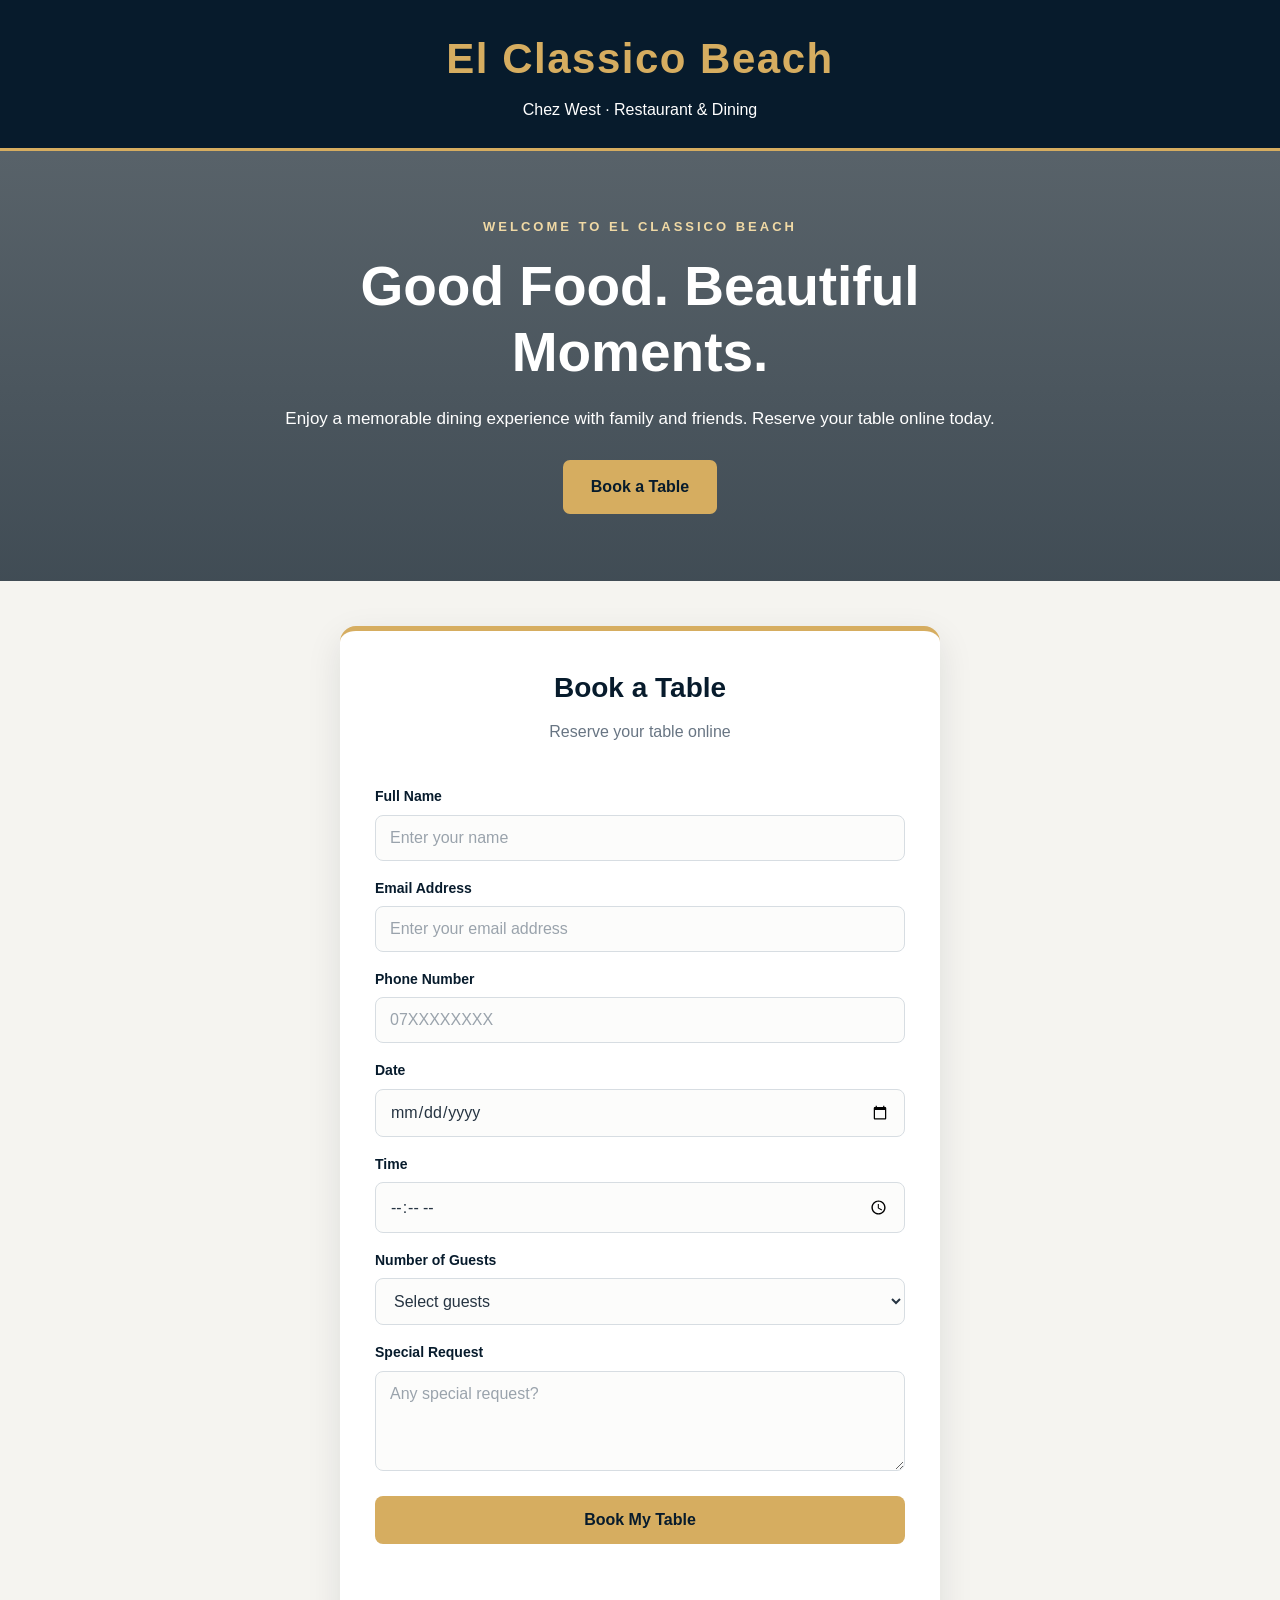
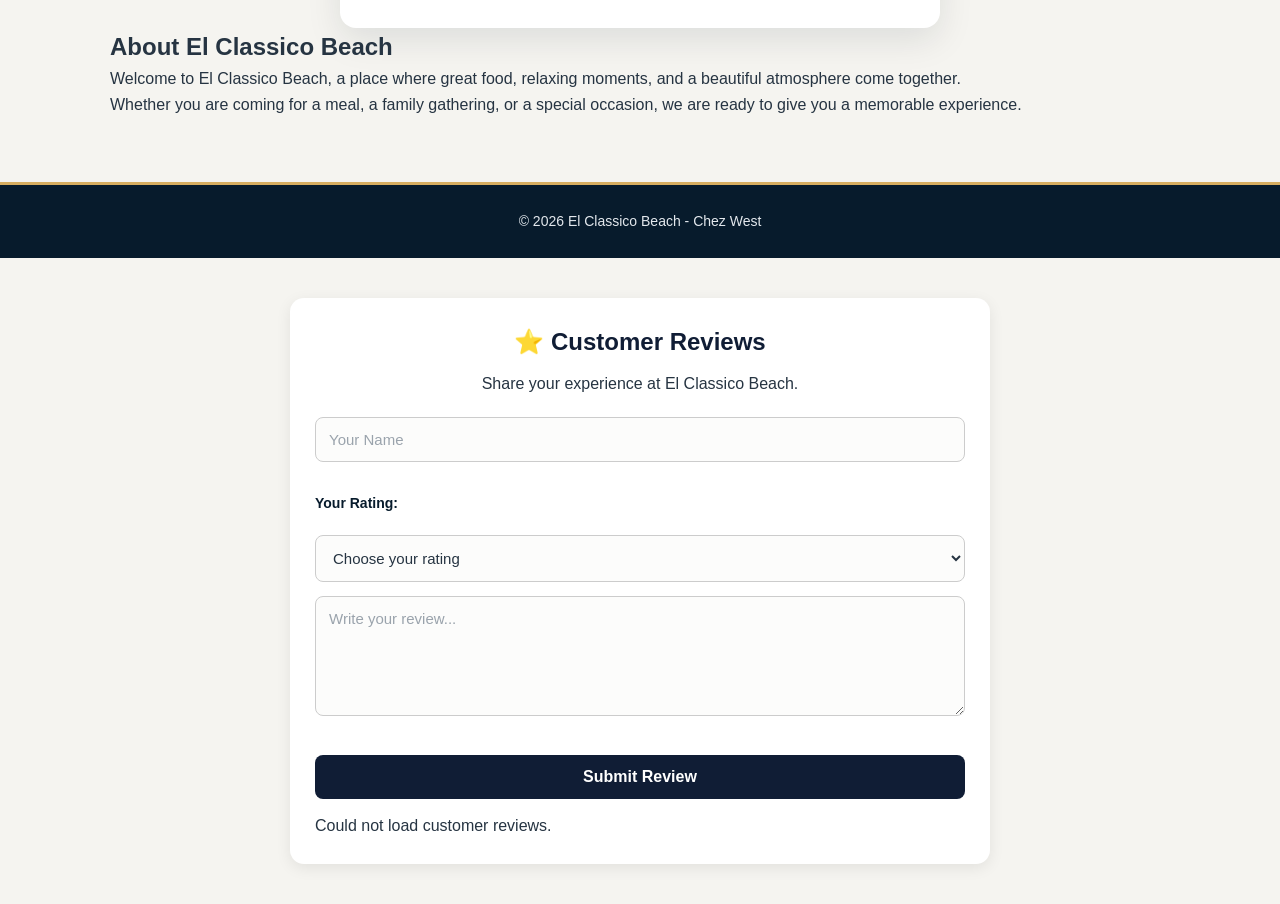
<file: index.html>
<!DOCTYPE html>

<html lang="en">

<head>

    <meta charset="UTF-8">

    <meta name="viewport" content="width=device-width, initial-scale=1.0">

    <title>El Classico Beach - Table Booking</title>

    <link rel="stylesheet" href="style.css">

</head>

<body>

   <header class="site-header">

    <h1>El Classico Beach</h1>

    <p>Chez West · Restaurant & Dining</p>

</header>

<section class="hero">

    <div class="hero-content">

        <p class="hero-label">WELCOME TO EL CLASSICO BEACH</p>

        <h2>Good Food. Beautiful Moments.</h2>

        <p>

            Enjoy a memorable dining experience with family and friends.

            Reserve your table online today.

        </p>

        <a href="#bookingForm" class="hero-button">Book a Table</a>

    </div>

</section>

<main>

        <section class="booking-box">

            <h2>Book a Table</h2>

            <p>Reserve your table online</p>

            <form id="bookingForm">

                <label for="name">Full Name</label>

                <input type="text" id="name" placeholder="Enter your name" required>

                <label for="email">Email Address</label>

<input

    type="email"

    id="email"

    name="email"

    placeholder="Enter your email address"

    required

>

                <label for="phone">Phone Number</label>

                <input type="tel" id="phone" placeholder="07XXXXXXXX" required>

                <label for="date">Date</label>

                <input type="date" id="date" required>

                <label for="time">Time</label>

                <input type="time" id="time" required>

                <label for="guests">Number of Guests</label>

                <select id="guests" required>

                    <option value="">Select guests</option>

                    <option value="1">1 person</option>

                    <option value="2">2 people</option>

                    <option value="3">3 people</option>

                    <option value="4">4 people</option>

                    <option value="5">5 people</option>

                    <option value="6">6 people</option>

                    <option value="7">7 people</option>

                    <option value="8">8 people</option>

                </select>

                <label for="message">Special Request</label>

                <textarea id="message" placeholder="Any special request?"></textarea>

                <button type="submit">Book My Table</button>

            </form>

            <div id="bookingStatus" style="margin-top: 25px;"></div>

            <div id="confirmation"></div>

        </section>

        <section class="about-section">

    <div class="about-content">

        <h2>About El Classico Beach</h2>

        <p>

            Welcome to El Classico Beach, a place where great food,

            relaxing moments, and a beautiful atmosphere come together.

        </p>

        <p>

            Whether you are coming for a meal, a family gathering,

            or a special occasion, we are ready to give you a memorable experience.

        </p>

    </div>

</section>

    </main>

    <footer>

        <p>© 2026 El Classico Beach - Chez West</p>

    </footer>

    <script src="script.js"></script>

        <!-- CUSTOMER REVIEWS SECTION -->

<section class="reviews-section">

    <h2>⭐ Customer Reviews</h2>

    <p>Share your experience at El Classico Beach.</p>

    <form id="reviewForm">

        <input

            type="text"

            id="reviewName"

            placeholder="Your Name"

            minlength="2"

            maxlength="100"

            required

        >

        <label for="reviewRating">Your Rating:</label>

        <select id="reviewRating" required>

            <option value="">Choose your rating</option>

            <option value="5">⭐⭐⭐⭐⭐ Excellent</option>

            <option value="4">⭐⭐⭐⭐ Very Good</option>

            <option value="3">⭐⭐⭐ Good</option>

            <option value="2">⭐⭐ Fair</option>

            <option value="1">⭐ Poor</option>

        </select>

        <textarea

            id="reviewComment"

            placeholder="Write your review..."

            minlength="3"

            maxlength="1000"

            required

        ></textarea>

        <button type="submit">Submit Review</button>

        <p id="reviewMessage" role="status"></p>

    </form>

    <div id="approvedReviews">

        <p>Loading customer reviews...</p>

    </div>

</section>

<script>

    // CUSTOMER REVIEWS

const reviewForm = document.getElementById("reviewForm");

const reviewMessage = document.getElementById("reviewMessage");

const approvedReviews = document.getElementById("approvedReviews");

// Submit a customer review

reviewForm.addEventListener("submit", async function(event) {

    event.preventDefault();

    const customerName =

        document.getElementById("reviewName").value.trim();

    const rating =

        Number(document.getElementById("reviewRating").value);

    const comment =

        document.getElementById("reviewComment").value.trim();

    try {

        const response = await fetch(

            `${SUPABASE_URL}/rest/v1/customer_reviews`,

            {

                method: "POST",

                headers: {

                    "Content-Type": "application/json",

                    "apikey": SUPABASE_KEY,

                    "Prefer": "return=minimal"

                },

                body: JSON.stringify({

                    customer_name: customerName,

                    rating: rating,

                    comment: comment,

                    status: "Pending"

                })

            }

        );

        if (!response.ok) {

            throw new Error(await response.text());

        }

        reviewMessage.textContent =

            "✅ Thank you! Your review has been submitted for approval.";

        reviewMessage.style.color = "green";

        reviewForm.reset();

    } catch (error) {

        console.error("Review error:", error);

        reviewMessage.textContent =

            "❌ Could not submit your review. Please try again.";

        reviewMessage.style.color = "red";

    }

});

// Load approved customer reviews

async function loadApprovedReviews() {

    approvedReviews.innerHTML = "<p>Loading reviews...</p>";

    try {

        const response = await fetch(

            `${SUPABASE_URL}/rest/v1/customer_reviews?select=customer_name,rating,comment,created_at&status=eq.Approved&order=created_at.desc`,

            {

                headers: {

                    "apikey": SUPABASE_KEY

                }

            }

        );

        if (!response.ok) {

            throw new Error(await response.text());

        }

        const reviews = await response.json();

        approvedReviews.innerHTML = "";

        if (reviews.length === 0) {

            approvedReviews.textContent =

                "No approved reviews yet. Be the first to share your experience!";

            return;

        }

        reviews.forEach(review => {

            const card = document.createElement("div");

            card.className = "review-card";

            const name = document.createElement("h3");

            name.textContent = review.customer_name;

            const stars = document.createElement("p");

            stars.className = "review-stars";

            stars.textContent =

                "⭐".repeat(review.rating);

            const comment = document.createElement("p");

            comment.textContent = review.comment;

            card.appendChild(name);

            card.appendChild(stars);

            card.appendChild(comment);

            approvedReviews.appendChild(card);

        });

    } catch (error) {

        console.error("Loading reviews error:", error);

        approvedReviews.textContent =

            "Could not load customer reviews.";

    }

}

loadApprovedReviews();

</script>

</body>

</html>
</file>
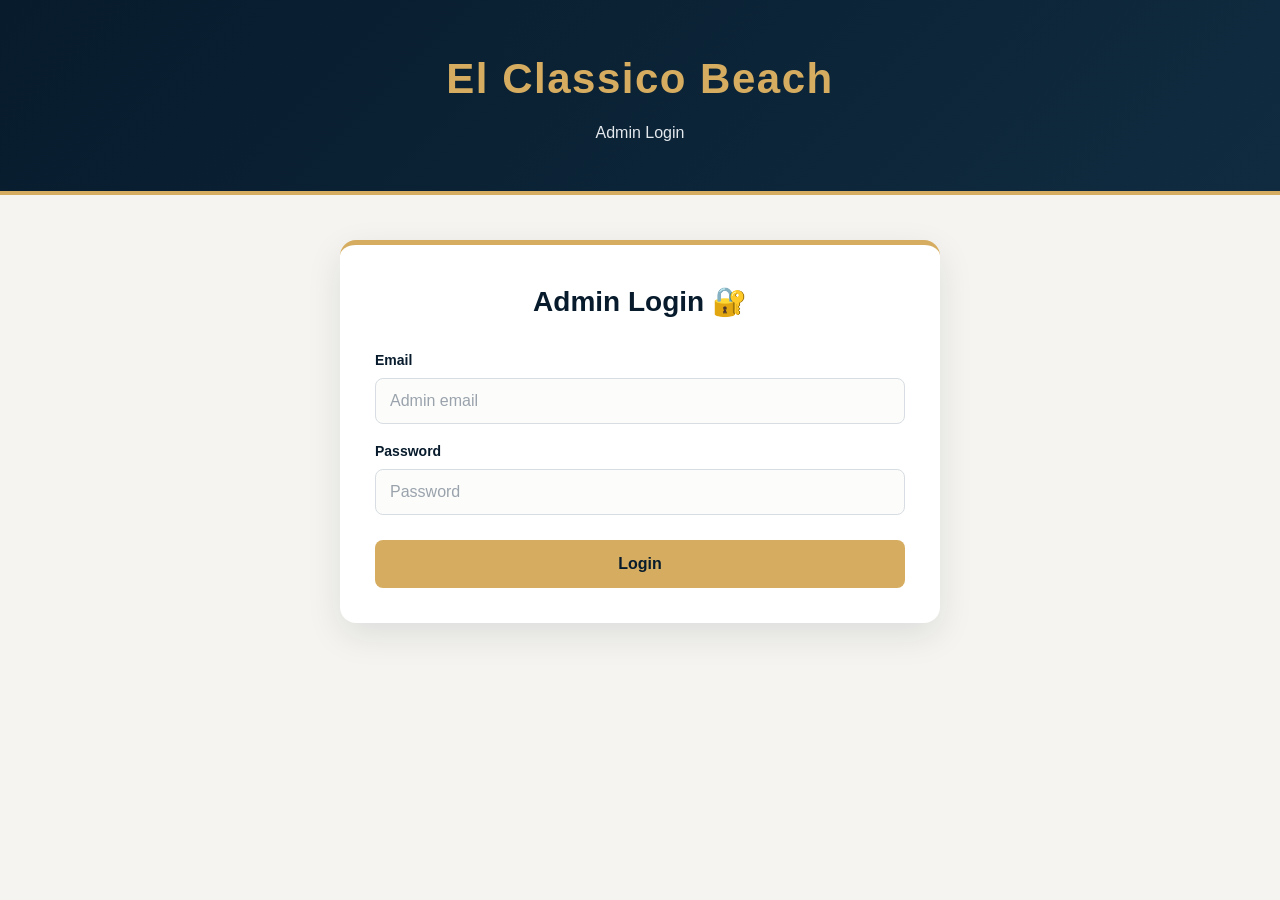
<file: login.html>
<!DOCTYPE html>

<html lang="en">

<head>

    <meta charset="UTF-8">

    <meta name="viewport" content="width=device-width, initial-scale=1.0">

    <title>El Classico - Admin Login</title>

    <link rel="stylesheet" href="style.css">

</head>

<body>

<header>

    <h1>El Classico Beach</h1>

    <p>Admin Login</p>

</header>

<main>

    <section class="booking-box">

        <h2>Admin Login 🔐</h2>

        <form id="loginForm">

            <label for="email">Email</label>

            <input

                type="email"

                id="email"

                placeholder="Admin email"

                required

            >

            <label for="password">Password</label>

            <input

                type="password"

                id="password"

                placeholder="Password"

                required

            >

            <button type="submit">

                Login

            </button>

        </form>

        <div id="loginMessage"></div>

    </section>

</main>

<script src="login.js"></script>

</body>

</html>
</file>
<file: style.css>
/* ===== GENERAL SETTINGS ===== */

* {

    box-sizing: border-box;

    margin: 0;

    padding: 0;

}

:root {

    --navy: #071b2c;

    --navy-light: #102b40;

    --gold: #d6ad60;

    --gold-light: #f0d9a5;

    --white: #ffffff;

    --background: #f5f4f0;

    --text: #263442;

    --muted: #687583;

}

html {

    scroll-behavior: smooth;

}

body {

    font-family: Arial, sans-serif;

    background: var(--background);

    color: var(--text);

    line-height: 1.6;

}

/* ===== HEADER ===== */

header {

    background: linear-gradient(135deg, var(--navy), var(--navy-light));

    color: var(--white);

    text-align: center;

    padding: 45px 20px;

    border-bottom: 4px solid var(--gold);

}

header h1 {

    color: var(--gold);

    font-size: clamp(28px, 5vw, 42px);

    letter-spacing: 1.5px;

    margin-bottom: 8px;

}

header p {

    color: #e3e8ed;

    font-size: 16px;

}

/* ===== MAIN SECTION ===== */

main {

    width: 100%;

    max-width: 1100px;

    margin: 0 auto;

    padding: 45px 20px;

}

/* ===== BOOKING CARD ===== */

.booking-box {

    width: 100%;

    max-width: 600px;

    margin: 0 auto;

    background: var(--white);

    padding: 35px;

    border-radius: 16px;

    border-top: 5px solid var(--gold);

    box-shadow: 0 12px 35px rgba(7, 27, 44, 0.10);

}

.booking-box h2 {

    color: var(--navy);

    text-align: center;

    font-size: 28px;

    margin-bottom: 8px;

}

.booking-box p {

    color: var(--muted);

    text-align: center;

    margin-bottom: 25px;

}

/* ===== FORM ===== */

form {

    display: flex;

    flex-direction: column;

}

label {

    color: var(--navy);

    margin-top: 16px;

    margin-bottom: 7px;

    font-weight: 600;

    font-size: 14px;

}

input,

select,

textarea {

    width: 100%;

    padding: 13px 14px;

    border: 1px solid #d7dde2;

    border-radius: 8px;

    background: #fcfcfb;

    color: var(--text);

    font-family: inherit;

    font-size: 16px;

    transition: border-color 0.2s, box-shadow 0.2s;

}

input:focus,

select:focus,

textarea:focus {

    outline: none;

    border-color: var(--gold);

    box-shadow: 0 0 0 3px rgba(214, 173, 96, 0.20);

}

input::placeholder,

textarea::placeholder {

    color: #9aa3ac;

}

textarea {

    min-height: 100px;

    resize: vertical;

}

/* ===== BUTTONS ===== */

button {

    margin-top: 25px;

    padding: 15px 20px;

    border: none;

    border-radius: 8px;

    background: var(--gold);

    color: var(--navy);

    font-size: 16px;

    font-weight: bold;

    cursor: pointer;

    transition: background 0.2s, transform 0.2s;

}

button:hover {

    background: var(--gold-light);

    transform: translateY(-1px);

}

button:focus-visible {

    outline: 3px solid var(--navy);

    outline-offset: 3px;

}

/* ===== BOOKING CONFIRMATION ===== */

#confirmation {

    margin-top: 20px;

    padding: 12px;

    text-align: center;

    font-weight: bold;

    border-radius: 8px;

}

/* ===== FOOTER ===== */

footer {

    background: var(--navy);

    color: #e3e8ed;

    text-align: center;

    padding: 25px 15px;

    margin-top: 20px;

    border-top: 3px solid var(--gold);

}

footer p {

    font-size: 14px;

}

/* ===== MOBILE RESPONSIVENESS ===== */

@media (max-width: 600px) {

    header {

        padding: 32px 15px;

    }

    main {

        padding: 25px 12px;

    }

    .booking-box {

        padding: 24px 18px;

        border-radius: 12px;

    }

    .booking-box h2 {

        font-size: 24px;

    }

    input,

    select,

    textarea {

        font-size: 16px;

    }

    button {

        width: 100%;

        padding: 15px;

    }

}/* Professional restaurant header */

.site-header {

    background: #071b2c;

    color: white;

    text-align: center;

    padding: 25px 15px;

    border-bottom: 3px solid #d6ad60;

}

.site-header h1 {

    color: #d6ad60;

    font-size: clamp(28px, 5vw, 42px);

    margin-bottom: 5px;

}

.site-header p {

    color: #ffffff;

}

/* Hero section with restaurant photo */

.hero {

    min-height: 430px;

    display: flex;

    align-items: center;

    justify-content: center;

    padding: 50px 20px;

    text-align: center;

    color: white;

    background:

        linear-gradient(

            rgba(4, 20, 33, 0.65),

            rgba(4, 20, 33, 0.75)

        ),

        url("https://images.unsplash.com/photo-1517248135467-4c7edcad34c4?auto=format&fit=crop&w=1800&q=85");

    background-size: cover;

    background-position: center;

}

.hero-content {

    max-width: 750px;

}

.hero-label {

    color: #f0d9a5;

    font-weight: bold;

    letter-spacing: 3px;

    font-size: 13px;

    margin-bottom: 15px;

}

.hero-content h2 {

    font-size: clamp(32px, 5vw, 55px);

    line-height: 1.2;

    margin-bottom: 20px;

}

.hero-content > p:not(.hero-label) {

    font-size: 17px;

    margin-bottom: 28px;

}

.hero-button {

    display: inline-block;

    background: #d6ad60;

    color: #071b2c;

    text-decoration: none;

    padding: 14px 28px;

    border-radius: 7px;

    font-weight: bold;

    transition: background 0.2s;

}

.hero-button:hover {

    background: #f0d9a5;

}

@media (max-width: 600px) {

    .hero {

        min-height: 360px;

        padding: 35px 18px;

    }

    .hero-content > p:not(.hero-label) {

        font-size: 15px;

    }

}

.booking-filters {

    display: flex;

    gap: 12px;

    margin: 20px 0;

    flex-wrap: wrap;

}

.booking-filters input,

.booking-filters select {

    padding: 12px;

    border: 1px solid #ccc;

    border-radius: 8px;

    font-size: 15px;

    background: white;

}

.booking-filters input {

    flex: 1;

    min-width: 200px;

}

.booking-filters select {

    min-width: 160px;

}

@media (max-width: 600px) {

    .booking-filters {

        flex-direction: column;

    }

    .booking-filters input,

    .booking-filters select {

        width: 100%;

        box-sizing: border-box;

    }

}

.calendar-section {
background: white;
padding: 24px;
margin: 25px 0;
border-radius: 14px;
box-shadow: 0 4px 15px rgba(0, 0, 0, 0.08);
}

.calendar-section h2 {
color: #101d35;
margin-bottom: 10px;
}

.calendar-section p {
color: #555;
margin-bottom: 15px;
}

#bookingCalendar {
padding: 12px;
border: 1px solid #ccc;
border-radius: 8px;
font-size: 15px;
max-width: 100%;
}

.calendar-section button {
background: #101d35;
color: white;
border: none;
padding: 12px 16px;
border-radius: 8px;
margin: 8px;
cursor: pointer;
}

.calendar-section button:hover {
background: #d8b66a;
color: #101d35;
}

#calendarMessage {
padding: 12px;
background: #f3f6fa;
border-radius: 8px;
margin-top: 15px;
}

@media (max-width: 600px) {
.calendar-section {
padding: 16px;
}
#bookingCalendar {

    width: 100%;

    box-sizing: border-box;

}

.calendar-section button {

    margin: 12px 0 0;

    width: 100%;

}

}

/* MONTHLY BOOKING REPORT */

.monthly-report {

    background: white;

    padding: 24px;

    margin: 25px 0;

    border-radius: 14px;

    box-shadow: 0 4px 15px rgba(0, 0, 0, 0.08);

}

.monthly-report h2 {

    color: #101d35;

    margin-bottom: 18px;

}

.monthly-report label {

    display: block;

    margin-bottom: 8px;

}

.monthly-report input {

    padding: 12px;

    border: 1px solid #ccc;

    border-radius: 8px;

    max-width: 100%;

}

.monthly-report button {

    background: #101d35;

    color: white;

    border: none;

    padding: 12px 16px;

    border-radius: 8px;

    cursor: pointer;

    margin: 8px;

}

.monthly-report button:hover {

    background: #d8b66a;

    color: #101d35;

}

.report-stats {

    display: grid;

    grid-template-columns: repeat(4, minmax(0, 1fr));

    gap: 15px;

    margin-top: 20px;

}

.report-card {

    background: #f3f6fa;

    padding: 15px;

    border-radius: 10px;

    text-align: center;

}

.report-card h3 {

    font-size: 14px;

    color: #555;

}

.report-card p {

    font-size: 25px;

    font-weight: bold;

    color: #101d35;

    margin-top: 10px;

}

@media (max-width: 600px) {

    .monthly-report {

        padding: 16px;

    }

    .report-stats {

        grid-template-columns: repeat(2, minmax(0, 1fr));

    }

    .monthly-report button {

        width: 100%;

        margin: 10px 0;

    }

}

/* TABLE MANAGEMENT */

.table-management {

    background: white;

    padding: 24px;

    margin: 25px 0;

    border-radius: 14px;

    box-shadow: 0 4px 15px rgba(0, 0, 0, 0.08);

}

.table-management h2 {

    color: #101d35;

    margin-bottom: 10px;

}

.table-management > p {

    color: #555;

    margin-bottom: 18px;

}

.restaurant-tables {

    display: grid;

    grid-template-columns: repeat(5, minmax(0, 1fr));

    gap: 12px;

}

.restaurant-table {

    padding: 16px 8px;

    border-radius: 10px;

    text-align: center;

    border: 1px solid #ddd;

    background: #f3f6fa;

}

.restaurant-table h3 {

    margin-bottom: 8px;

    color: #101d35;

}

.restaurant-table p {

    font-size: 13px;

    font-weight: bold;

}

.restaurant-table.available {

    border-color: #198754;

    background: #e8f7ee;

}

.restaurant-table.reserved {

    border-color: #d8a000;

    background: #fff5d6;

}

.restaurant-table.occupied {

    border-color: #dc3545;

    background: #fdebec;

}

#tableMessage {

    margin-top: 18px;

    padding: 12px;

    background: #f3f6fa;

    border-radius: 8px;

}

@media (max-width: 600px) {

    .table-management {

        padding: 16px;

    }

    .restaurant-tables {

        grid-template-columns: repeat(2, minmax(0, 1fr));

    }

}

/* CUSTOMER REVIEWS */

.reviews-section {

    max-width: 700px;

    margin: 40px auto;

    padding: 25px;

    background: white;

    border-radius: 14px;

    box-shadow: 0 4px 15px rgba(0,0,0,0.08);

}

.reviews-section h2 {

    color: #101d35;

    text-align: center;

    margin-bottom: 10px;

}

.reviews-section > p {

    text-align: center;

    margin-bottom: 20px;

}

#reviewForm {

    display: flex;

    flex-direction: column;

    gap: 14px;

}

#reviewForm input,

#reviewForm select,

#reviewForm textarea {

    width: 100%;

    padding: 13px;

    border: 1px solid #ccc;

    border-radius: 8px;

    font-size: 15px;

}

#reviewForm textarea {

    min-height: 120px;

    resize: vertical;

}

#reviewForm button {

    padding: 13px;

    border: none;

    border-radius: 8px;

    background: #101d35;

    color: white;

    font-weight: bold;

    cursor: pointer;

}

#reviewForm button:hover {

    background: #243d65;

}

#reviewMessage {

    text-align: center;

    font-weight: bold;

}

.review-card {

    padding: 16px;

    margin-top: 15px;

    background: #f3f6fa;

    border-radius: 10px;

}

.review-card h3 {

    margin-bottom: 8px;

}

.review-stars {

    color: #e5a000;

    margin-bottom: 8px;

}

@media (max-width: 600px) {

    .reviews-section {

        margin: 20px 12px;

        padding: 18px;

    }

}

/* ADMIN CUSTOMER REVIEWS */

.reviews-management {

    background: white;

    padding: 24px;

    margin: 25px 0;

    border-radius: 14px;

    box-shadow: 0 4px 15px rgba(0,0,0,0.08);

}

.reviews-management h2 {

    color: #101d35;

    margin-bottom: 15px;

}

.reviews-management .review-card {

    border: 1px solid #ddd;

    margin-bottom: 15px;

    padding: 18px;

    border-radius: 10px;

}

.reviews-management button {

    padding: 10px 15px;

    margin: 8px 8px 0 0;

    border: none;

    border-radius: 7px;

    cursor: pointer;

    font-weight: bold;

}

.reviews-management button:first-of-type {

    background: #198754;

    color: white;

}

.reviews-management button:last-of-type {

    background: #dc3545;

    color: white;

}
</file>
